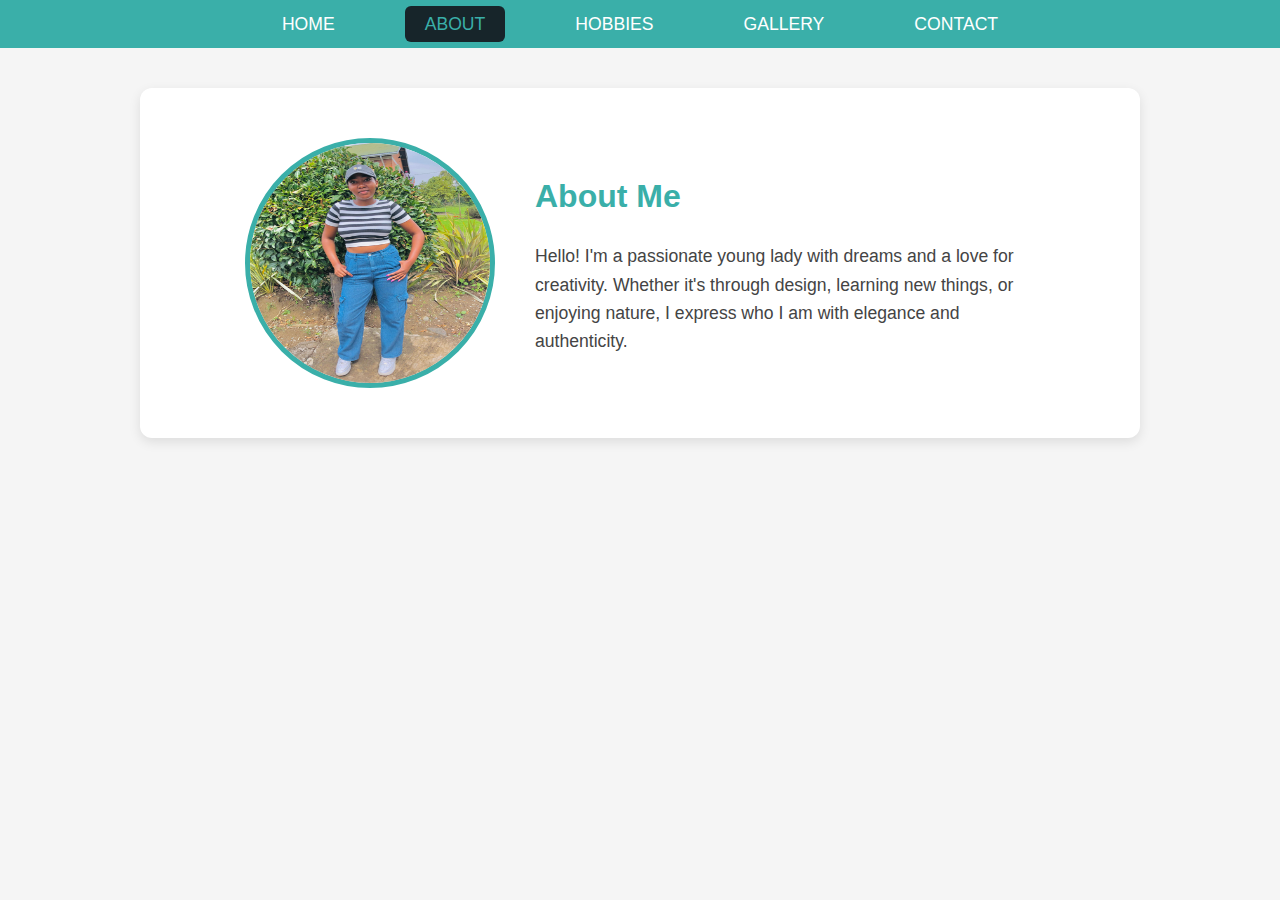
<file: about.html>
<!DOCTYPE html>
<html lang="en">
<head>
  <meta charset="UTF-8">
  <title>About Me</title>
  <link rel="stylesheet" href="style.css">
</head>
<body>
  <nav>
    <ul>
      <li><a href="index.html">Home</a></li>
      <li><a class="active" href="about.html">About</a></li>
      <li><a href="hobbies.html">Hobbies</a></li>
      <li><a href="gallery.html">Gallery</a></li>
      <li><a href="contact.html">Contact</a></li>
    </ul>
  </nav>

  <section class="about-section">
    <img src="about.jpg" alt="My Photo">
    <div>
      <h2>About Me</h2>
      <p>Hello! I'm a passionate young lady with dreams and a love for creativity. Whether it's through design, learning new things, or enjoying nature, I express who I am with elegance and authenticity.</p>
    </div>
  </section>
</body>
</html>
</file>
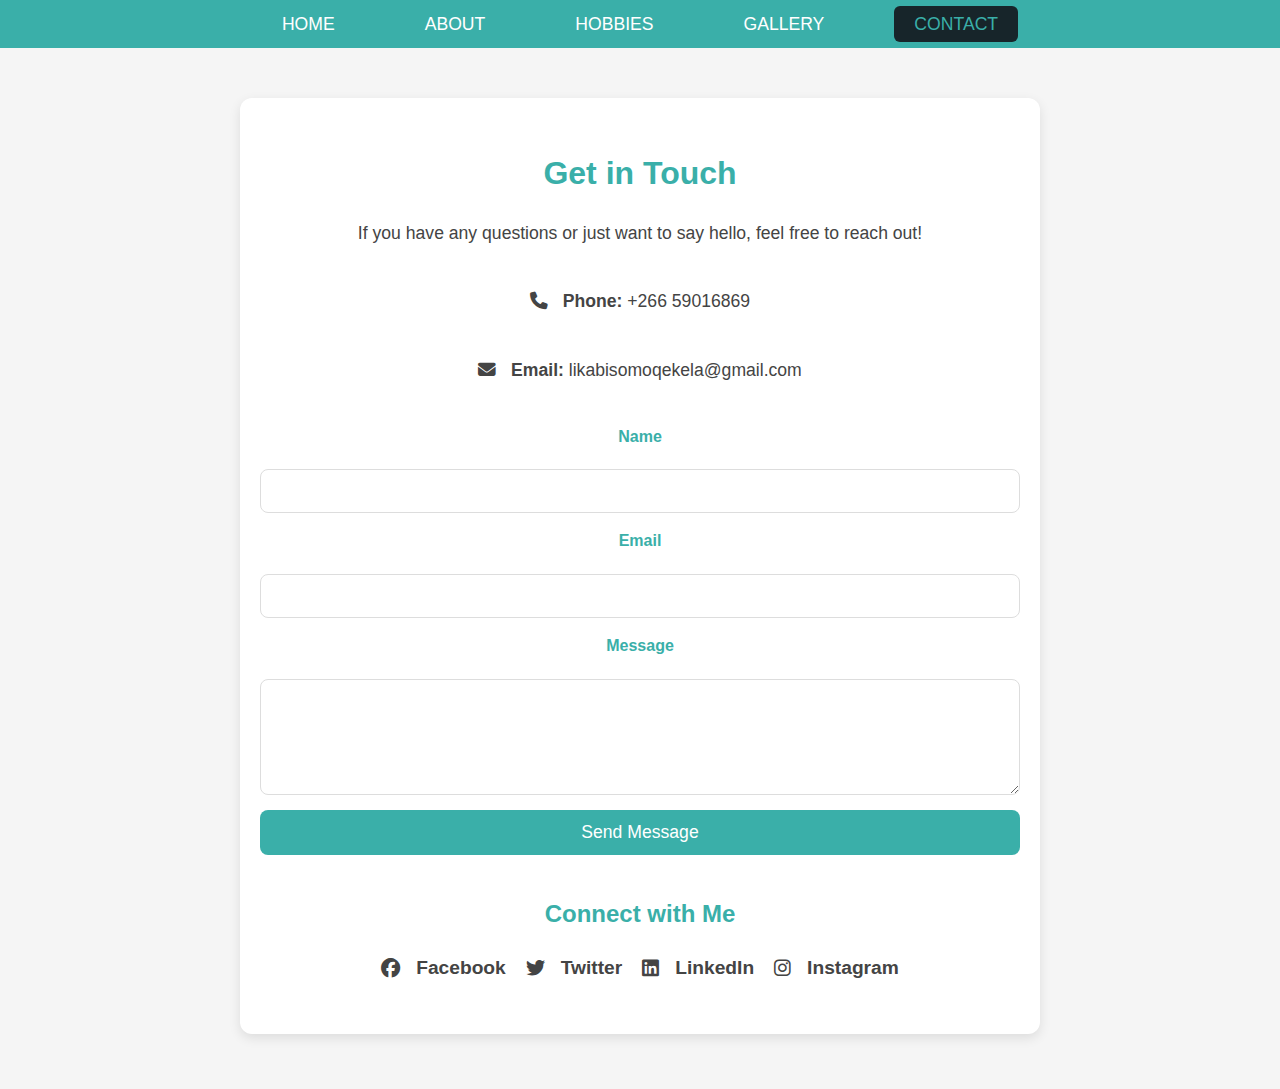
<file: contact.html>
<!DOCTYPE html>
<html lang="en">
<head>
  <meta charset="UTF-8" />
  <meta name="viewport" content="width=device-width, initial-scale=1.0"/>
  <title>Contact Me</title>
  <link rel="stylesheet" href="style.css" />
  <!-- Font Awesome CDN for social icons -->
  <link rel="stylesheet" href="https://cdnjs.cloudflare.com/ajax/libs/font-awesome/6.5.0/css/all.min.css" />
</head>
<body>
  <!-- Navigation Bar -->
  <nav>
    <ul>
      <li><a href="index.html">Home</a></li>
      <li><a href="about.html">About</a></li>
      <li><a href="hobbies.html">Hobbies</a></li>
      <li><a href="gallery.html">Gallery</a></li>
      <li><a class="active" href="contact.html">Contact</a></li>
    </ul>
  </nav>

  <!-- Contact Section -->
  <section class="contact-section">
    <h2>Get in Touch</h2>
    <p>If you have any questions or just want to say hello, feel free to reach out!</p>

    <!-- Contact Info -->
    <div class="contact-info">
      <p><strong><i class="fas fa-phone"></i> Phone:</strong> +266 59016869</p>
      <p><strong><i class="fas fa-envelope"></i> Email:</strong> likabisomoqekela@gmail.com</p>
    </div>

    <!-- Contact Form -->
    <form action="#" method="post" class="contact-form">
      <label for="name">Name</label>
      <input type="text" id="name" name="name" required />

      <label for="email">Email</label>
      <input type="email" id="email" name="email" required />

      <label for="message">Message</label>
      <textarea id="message" name="message" rows="5" required></textarea>

      <button type="submit">Send Message</button>
    </form>

    <!-- Social Media Links -->
    <div class="social-media">
      <h3>Connect with Me</h3>
      <ul>
        <li><a href="https://facebook.com/yourprofile" target="_blank"><i class="fab fa-facebook"></i> Facebook</a></li>
        <li><a href="https://twitter.com/yourprofile" target="_blank"><i class="fab fa-twitter"></i> Twitter</a></li>
        <li><a href="https://linkedin.com/in/yourprofile" target="_blank"><i class="fab fa-linkedin"></i> LinkedIn</a></li>
        <li><a href="https://instagram.com/yourprofile" target="_blank"><i class="fab fa-instagram"></i> Instagram</a></li>
      </ul>
    </div>
  </section>
</body>
</html>
</file>
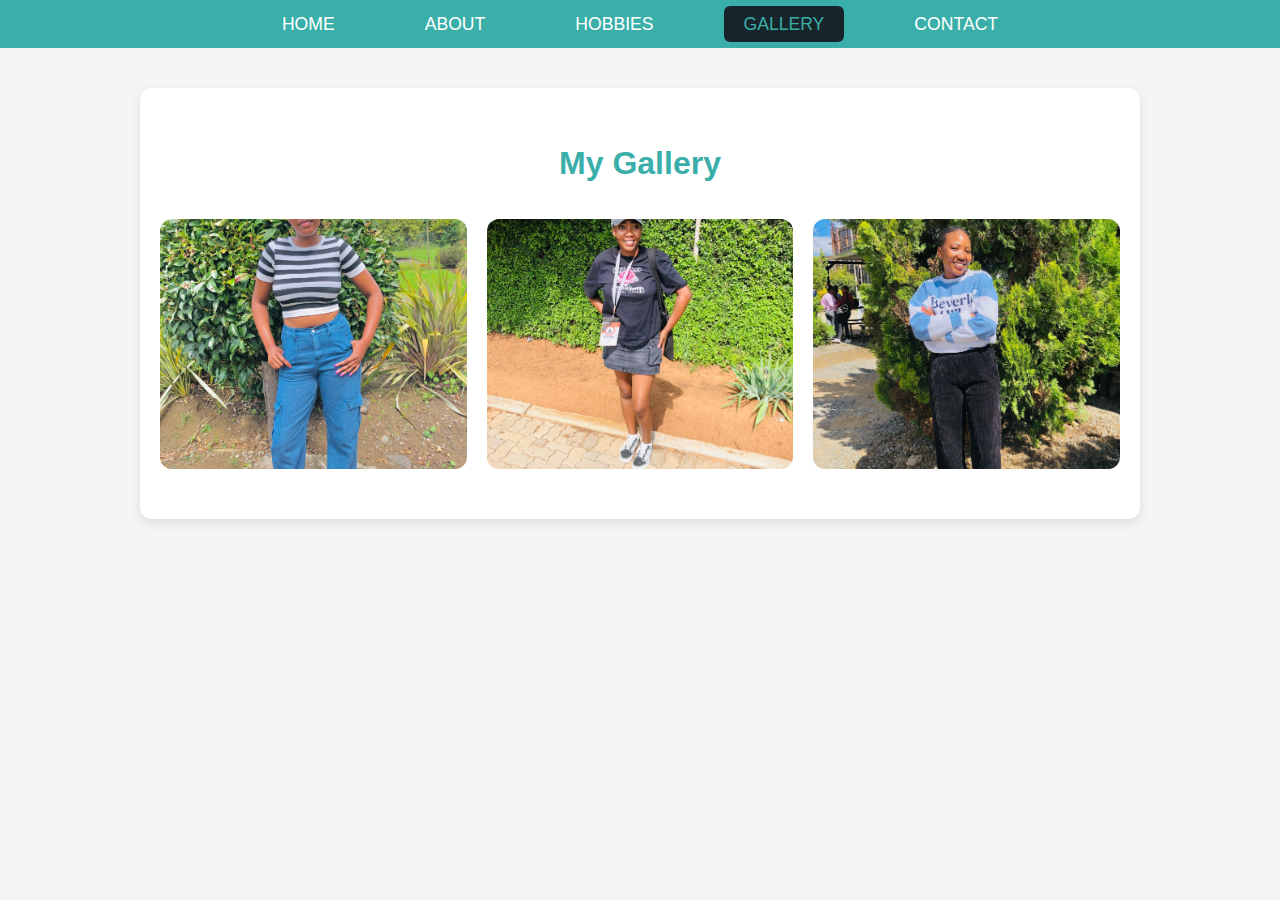
<file: gallery.html>
<!DOCTYPE html>
<html lang="en">
<head>
  <meta charset="UTF-8">
  <title>Gallery</title>
  <link rel="stylesheet" href="style.css">
</head>
<body>
  <nav>
    <ul>
      <li><a href="index.html">Home</a></li>
      <li><a href="about.html">About</a></li>
      <li><a href="hobbies.html">Hobbies</a></li>
      <li><a class="active" href="gallery.html">Gallery</a></li>
      <li><a href="contact.html">Contact</a></li>
    </ul>
  </nav>

  <section class="gallery-section">
    <h2>My Gallery</h2>
    <div class="gallery-images">
      <img src="about.jpg" alt="Gallery Image 1">
      <img src="img1.jpg" alt="Gallery Image 2">
      <img src="img2.jpg" alt="Gallery Image 3">
    </div>
  </section>
</body>
</html>
</file>
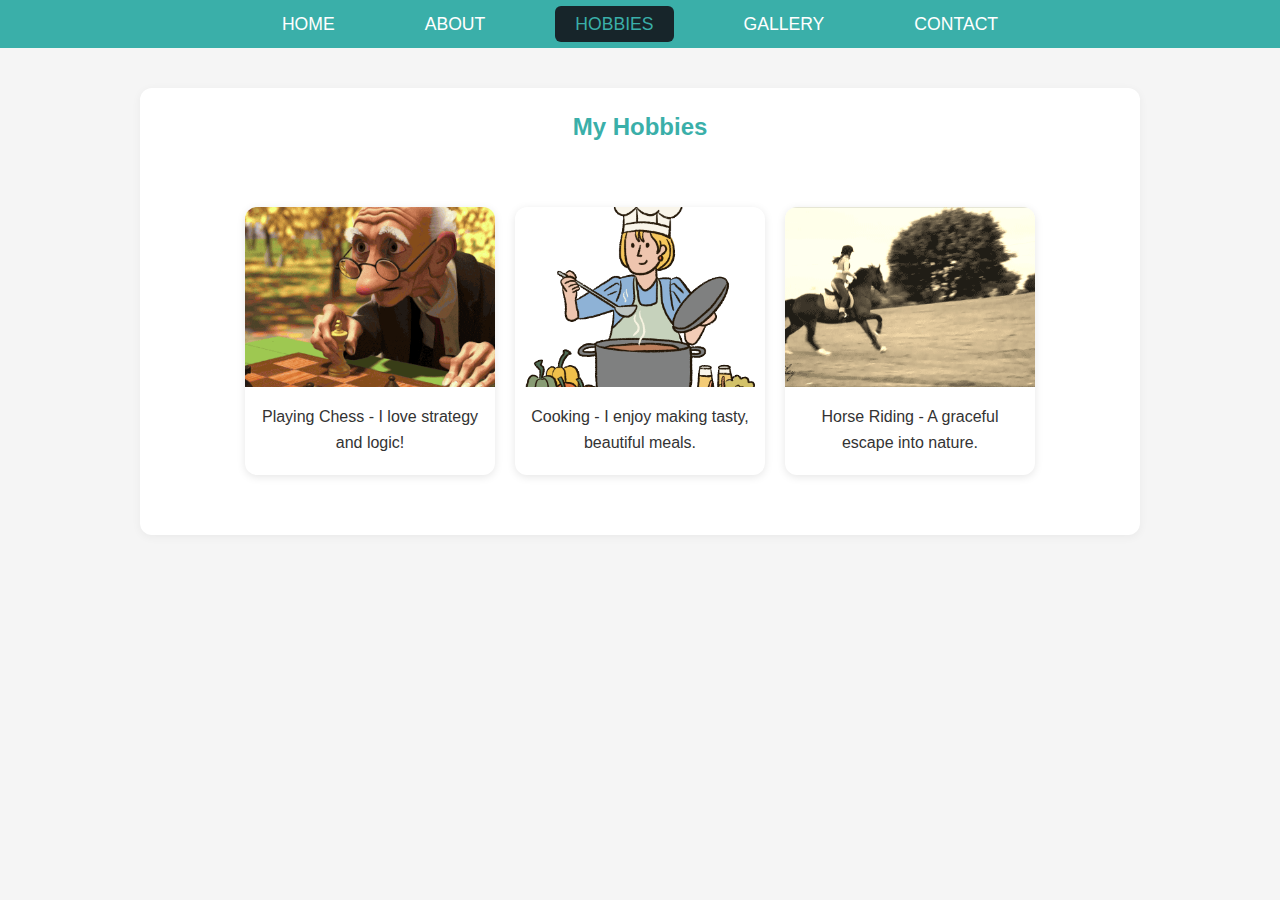
<file: hobbies.html>
<!DOCTYPE html>
<html lang="en">
<head>
  <meta charset="UTF-8" />
  <title>My Hobbies</title>
  <link rel="stylesheet" href="style.css" />
</head>
<body>
  <nav>
    <ul>
      <li><a href="index.html">Home</a></li>
      <li><a href="about.html">About</a></li>
      <li><a class="active" href="hobbies.html">Hobbies</a></li>
      <li><a href="gallery.html">Gallery</a></li>
      <li><a href="contact.html">Contact</a></li>
    </ul>
  </nav>

  <section class="content-section">
    <h2>My Hobbies</h2>
    <div class="hobby-grid">
      <div class="hobby-card">
        <img src="chess.gif" alt="Playing Chess">
        <p>Playing Chess - I love strategy and logic!</p>
      </div>
      <div class="hobby-card">
        <img src="cook.gif" alt="Cooking">
        <p>Cooking - I enjoy making tasty, beautiful meals.</p>
      </div>
      <div class="hobby-card">
        <img src="ride.gif" alt="Horse Riding">
        <p>Horse Riding - A graceful escape into nature.</p>
      </div>
    </div>
  </section>
</body>
</html>
</file>
<file: style.css>
/* General Reset */
* {
    margin: 0;
    padding: 0;
    box-sizing: border-box;
  }
  
  body {
    font-family: 'Arial', sans-serif;
    background-color: #f7f7f7;
    color: #333;
    line-height: 1.6;
  }
  
  /* Navigation Bar */
  nav {
    background-color: #17252A;
    padding: 10px 0;
  }
  
  nav ul {
    display: flex;
    justify-content: center;
    gap: 20px;
  }
  
  nav ul li {
    list-style-type: none;
  }
  
  nav ul li a {
    text-decoration: none;
    color: #DEF2F1;
    font-size: 1.2rem;
    padding: 10px;
    transition: color 0.3s ease;
  }
  
  nav ul li a:hover,
  nav ul li a.active {
    color: #3AAFA9;
  }
  
  /* Common Section Style */
  .content-section {
    max-width: 1000px;
    margin: 40px auto;
    padding: 20px;
    background-color: #ffffff;
    border-radius: 12px;
    box-shadow: 0 2px 10px rgba(0, 0, 0, 0.05);
    text-align: center;
  }
  
  .content-section h2 {
    color: #3AAFA9;
    margin-bottom: 20px;
  }
  
  /* About Section */
  .about-container {
    display: flex;
    flex-direction: column;
    align-items: center;
    gap: 20px;
  }
  
  .about-container img {
    width: 200px;
    height: 200px;
    object-fit: cover;
    border-radius: 50%;
    border: 4px solid #3AAFA9;
  }
  
  .about-container p {
    font-size: 1.1rem;
    max-width: 600px;
    color: #444;
  }
  
  /* Hobbies Section */
  .hobby-grid {
    display: flex;
    gap: 20px;
    flex-wrap: wrap;
    justify-content: center;
    margin-top: 20px;
  }
  
  .hobby-card {
    width: 250px;
    border-radius: 12px;
    background-color: #f8f8f8;
    box-shadow: 0 1px 8px rgba(0, 0, 0, 0.07);
    overflow: hidden;
    text-align: center;
    padding-bottom: 10px;
  }
  
  .hobby-card img {
    width: 100%;
    height: 180px;
    object-fit: cover;
  }
  
  .hobby-card p {
    padding: 10px;
    color: #555;
    font-weight: 500;
  }
  
  /* Gallery Section */
  .gallery-grid {
    display: grid;
    grid-template-columns: repeat(auto-fit, minmax(220px, 1fr));
    gap: 15px;
    margin-top: 20px;
  }
  
  .gallery-grid img {
    width: 100%;
    height: 200px;
    object-fit: cover;
    border-radius: 10px;
    transition: transform 0.3s ease;
  }
  
  .gallery-grid img:hover {
    transform: scale(1.05);
  }
  
  /* Contact Page */
  .contact-section {
    padding: 20px;
    background-color: #ffffff;
    border-radius: 12px;
    box-shadow: 0 2px 10px rgba(0, 0, 0, 0.05);
  }
  
  .contact-section h2 {
    color: #3AAFA9;
    margin-bottom: 20px;
  }
  
  .contact-section form {
    display: flex;
    flex-direction: column;
    gap: 15px;
  }
  
  .contact-section label {
    font-size: 1.1rem;
    font-weight: bold;
  }
  
  .contact-section input,
  .contact-section textarea {
    padding: 10px;
    border-radius: 8px;
    border: 1px solid #ccc;
    font-size: 1rem;
  }
  
  .contact-section button {
    background-color: #3AAFA9;
    color: white;
    padding: 10px 20px;
    border: none;
    border-radius: 8px;
    font-size: 1.1rem;
    cursor: pointer;
    transition: background-color 0.3s ease;
  }
  
  .contact-section button:hover {
    background-color: #17252A;
  }
  
  /* Social Media */
  .social-media ul {
    list-style: none;
    padding: 0;
    display: flex;
    gap: 1rem;
    justify-content: center;
    flex-wrap: wrap;
    margin-top: 20px;
  }
  
  .social-media a {
    text-decoration: none;
    color: #3AAFA9;
    font-weight: bold;
    font-size: 1.1rem;
    display: flex;
    align-items: center;
    gap: 8px;
    transition: color 0.3s;
  }
  
  .social-media a:hover {
    color: #17252A;
  }
  /* General Reset */
* {
    margin: 0;
    padding: 0;
    box-sizing: border-box;
  }
  
  body {
    font-family: 'Arial', sans-serif;
    background-color: #f5f5f5;
    color: #333;
    line-height: 1.6;
  }
  
  a {
    text-decoration: none;
    color: inherit;
  }
  
  /* Header */
  header {
    background-color: #17252A;
    color: #fff;
    padding: 40px 0;
    text-align: center;
    box-shadow: 0 4px 10px rgba(0, 0, 0, 0.1);
  }
  
  header .hero h1 {
    font-size: 3rem;
    margin-bottom: 10px;
  }
  
  header .hero p {
    font-size: 1.2rem;
    color: #DEF2F1;
  }
  
  /* Navigation Bar */
  nav {
    background-color: #3AAFA9;
    padding: 10px 0;
    position: sticky;
    top: 0;
    z-index: 100;
  }
  
  nav ul {
    list-style: none;
    text-align: center;
  }
  
  nav ul li {
    display: inline-block;
    margin: 0 15px;
  }
  
  nav ul li a {
    color: white;
    font-size: 1.1rem;
    text-transform: uppercase;
    padding: 8px 20px;
    transition: background-color 0.3s ease, color 0.3s ease;
    border-radius: 6px;
  }
  
  nav ul li a:hover, .active {
    background-color: #17252A;
    color: #DEF2F1;
  }
  
  /* About Section */
  .about-section {
    display: flex;
    justify-content: center;
    align-items: center;
    gap: 40px;
    padding: 50px;
    background-color: #ffffff;
    border-radius: 12px;
    box-shadow: 0 4px 12px rgba(0, 0, 0, 0.1);
    margin: 40px auto;
    max-width: 1000px;
  }
  
  .about-section img {
    width: 250px;
    height: 250px;
    border-radius: 50%;
    border: 5px solid #3AAFA9;
  }
  
  .about-section h2 {
    font-size: 2rem;
    color: #3AAFA9;
    margin-bottom: 20px;
  }
  
  .about-section p {
    font-size: 1.1rem;
    color: #444;
    max-width: 500px;
    line-height: 1.6;
  }
  
  /* Hobbies Section */
  .hobby-grid {
    display: flex;
    flex-wrap: wrap;
    gap: 20px;
    justify-content: center;
    padding: 40px 20px;
  }
  
  .hobby-card {
    width: 250px;
    background-color: #ffffff;
    border-radius: 12px;
    box-shadow: 0 2px 8px rgba(0, 0, 0, 0.1);
    overflow: hidden;
    text-align: center;
    transition: transform 0.3s ease, box-shadow 0.3s ease;
  }
  
  .hobby-card img {
    width: 100%;
    height: 180px;
    object-fit: cover;
  }
  
  .hobby-card p {
    font-size: 1rem;
    color: #333;
    padding: 10px;
    font-weight: 500;
  }
  
  .hobby-card:hover {
    transform: scale(1.05);
    box-shadow: 0 4px 12px rgba(0, 0, 0, 0.1);
  }
  
  /* Gallery Section */
  .gallery-section {
    padding: 50px 20px;
    background-color: #ffffff;
    border-radius: 12px;
    box-shadow: 0 4px 12px rgba(0, 0, 0, 0.1);
    margin: 40px auto;
    max-width: 1000px;
    text-align: center;
  }
  
  .gallery-section h2 {
    font-size: 2rem;
    color: #3AAFA9;
    margin-bottom: 30px;
  }
  
  .gallery-images {
    display: grid;
    grid-template-columns: repeat(auto-fit, minmax(220px, 1fr));
    gap: 20px;
  }
  
  .gallery-images img {
    width: 100%;
    height: 250px;
    object-fit: cover;
    border-radius: 12px;
    transition: transform 0.3s ease;
  }
  
  .gallery-images img:hover {
    transform: scale(1.1);
  }
  
  /* Contact Section */
  .contact-section {
    padding: 50px 20px;
    background-color: #ffffff;
    border-radius: 12px;
    box-shadow: 0 4px 12px rgba(0, 0, 0, 0.1);
    max-width: 800px;
    margin: 50px auto;
    text-align: center;
  }
  
  .contact-section h2 {
    font-size: 2rem;
    color: #3AAFA9;
    margin-bottom: 20px;
  }
  
  .contact-section p {
    font-size: 1.1rem;
    color: #444;
    margin-bottom: 40px;
  }
  
  .contact-info {
    font-size: 1.1rem;
    color: #333;
    margin-bottom: 40px;
  }
  
  .contact-info i {
    margin-right: 10px;
  }
  
  .contact-form {
    display: flex;
    flex-direction: column;
    gap: 20px;
  }
  
  .contact-form label {
    font-size: 1rem;
    color: #3AAFA9;
    font-weight: 600;
  }
  
  .contact-form input,
  .contact-form textarea {
    padding: 12px;
    border-radius: 8px;
    border: 1px solid #ddd;
    font-size: 1rem;
    color: #444;
    margin-top: 5px;
  }
  
  .contact-form button {
    background-color: #3AAFA9;
    color: white;
    padding: 12px;
    border: none;
    border-radius: 8px;
    cursor: pointer;
    font-size: 1.1rem;
    transition: background-color 0.3s ease;
  }
  
  .contact-form button:hover {
    background-color: #17252A;
  }
  
  .social-media {
    margin-top: 40px;
  }
  
  .social-media h3 {
    font-size: 1.5rem;
    color: #3AAFA9;
    margin-bottom: 20px;
  }
  
  .social-media ul {
    list-style: none;
    display: flex;
    justify-content: center;
    gap: 20px;
  }
  
  .social-media ul li a {
    font-size: 1.2rem;
    color: #444;
    transition: color 0.3s ease;
  }
  
  .social-media ul li a:hover {
    color: #17252A;
  }
  
  .social-media ul li a i {
    margin-right: 8px;
  }
  
  /* Footer */
  footer {
    background-color: #17252A;
    color: #fff;
    text-align: center;
    padding: 20px;
    font-size: 1rem;
  }
  
  footer a {
    color: #DEF2F1;
    text-decoration: underline;
  }
  
  footer a:hover {
    color: #3AAFA9;
  }
</file>
